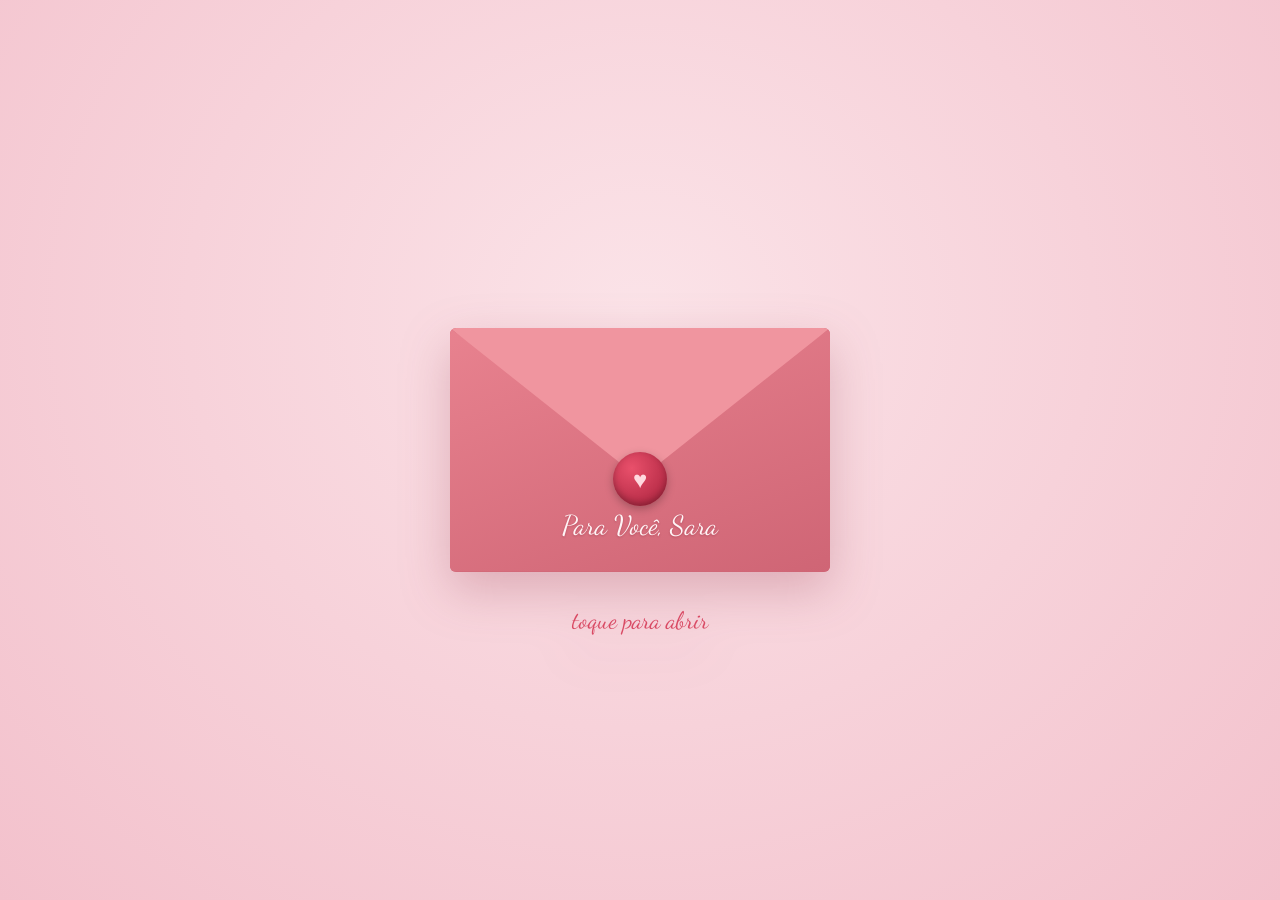
<file: index.html>
<!doctype html>
<html lang="pt-BR">
<head>
<meta charset="utf-8">
<meta name="viewport" content="width=device-width,initial-scale=1,viewport-fit=cover">
<title>Para Você, Sara 💌</title>
<meta name="theme-color" content="#f7d6dc">
<link rel="preconnect" href="https://fonts.googleapis.com">
<link rel="preconnect" href="https://fonts.gstatic.com" crossorigin>
<link href="https://fonts.googleapis.com/css2?family=Dancing+Script:wght@500;700&family=Great+Vibes&family=Lora:ital@0;1&display=swap" rel="stylesheet">
<style>
  :root{
    --bg1:#fbe3e8; --bg2:#f3c1cc;
    --env:#e8828f; --env-dark:#cf6575; --env-flap:#f0959f;
    --paper:#fffaf3; --ink:#5a2a35; --accent:#d94a64;
    --w:min(86vw,380px); --h:calc(var(--w)*0.64);
  }
  *{box-sizing:border-box;margin:0;padding:0}
  html,body{height:100%}
  body{
    background:radial-gradient(ellipse at 50% 35%,var(--bg1),var(--bg2));
    font-family:'Lora',Georgia,serif;color:var(--ink);
    overflow:hidden;display:grid;place-items:center;
    -webkit-tap-highlight-color:transparent;
  }
  body.reading{overflow-y:auto}

  /* ---------- envelope ---------- */
  .stage{position:relative;width:var(--w);height:var(--h);cursor:pointer;
    filter:drop-shadow(0 18px 24px rgba(140,40,60,.25));
    animation:float 3.2s ease-in-out infinite;
    transition:transform 1s cubic-bezier(.6,-.2,.4,1),opacity .8s}
  .stage.opened{animation:none;cursor:default}
  .stage.gone{transform:translateY(70vh) rotate(6deg);opacity:0}
  @keyframes float{50%{transform:translateY(-10px) rotate(-1deg)}}

  .env-back,.env-front,.env-flap{position:absolute;inset:0;border-radius:6px}
  .env-back{background:var(--env-dark);z-index:1}
  .env-front{z-index:3;background:linear-gradient(160deg,var(--env),var(--env-dark));
    clip-path:polygon(0 0,50% 56%,100% 0,100% 100%,0 100%)}
  .env-flap{z-index:4;height:62%;background:var(--env-flap);
    clip-path:polygon(0 0,100% 0,50% 100%);transform-origin:top center;transform:perspective(900px) rotateX(0);
    transition:transform .7s ease-in-out}
  .stage.opened .env-flap{transform:perspective(900px) rotateX(180deg)}
  .stage.flap-back .env-flap{z-index:1}
  .to{position:absolute;left:0;right:0;bottom:12%;text-align:center;
    font-family:'Dancing Script',cursive;font-size:clamp(1.3rem,6vw,1.7rem);color:#fff4f6;
    text-shadow:0 1px 2px rgba(120,20,40,.3)}

  .seal{position:absolute;z-index:5;left:50%;top:62%;width:54px;height:54px;
    transform:translate(-50%,-50%);display:grid;place-items:center;
    background:radial-gradient(circle at 35% 30%,#e9506b,#a51f3a);border-radius:50%;
    box-shadow:0 3px 8px rgba(0,0,0,.25),inset 0 -3px 6px rgba(0,0,0,.25);
    color:#ffd9df;font-size:24px;transition:transform .4s,opacity .4s}
  .stage.opened .seal{transform:translate(-50%,-50%) scale(0) rotate(90deg);opacity:0}

  .hint{position:absolute;top:calc(100% + 34px);left:0;right:0;text-align:center;
    font-family:'Dancing Script',cursive;font-size:1.5rem;color:var(--accent);
    animation:pulse 1.8s ease-in-out infinite}
  .stage.opened .hint{opacity:0;animation:none;transition:opacity .3s}
  @keyframes pulse{50%{opacity:.45;transform:scale(.96)}}

  /* ---------- letter ---------- */
  .letter{position:absolute;z-index:2;left:6%;right:6%;bottom:5%;height:88%;
    background:var(--paper);border-radius:4px;padding:18px 20px;overflow:hidden;
    box-shadow:0 2px 6px rgba(0,0,0,.12);
    transition:transform 1.1s cubic-bezier(.3,.8,.3,1)}
  .stage.pulled .letter{transform:translateY(-78%)}
  .letter .peek{font-family:'Dancing Script',cursive;font-size:1.7rem;color:var(--accent);text-align:center}

  /* letter after it leaves the envelope (moved to body) */
  .letter.free{position:fixed;z-index:10;margin:0;overflow-y:auto;
    transition:all .9s cubic-bezier(.3,.8,.3,1)}
  .letter.big{left:50%!important;top:50%!important;width:min(92vw,560px)!important;
    height:auto!important;max-height:88vh;transform:translate(-50%,-50%) rotate(-.6deg)!important;
    padding:32px clamp(20px,6vw,48px) 32px;background-attachment:local;
    box-shadow:0 30px 60px rgba(120,30,50,.3);
    background:var(--paper) repeating-linear-gradient(transparent 0 31px,#f1dfe0 31px 32px)}
  .content{opacity:0;transition:opacity .8s .5s}
  .letter.big .peek{display:none}
  .letter.big .content{opacity:1}
  .content p{line-height:32px;font-size:1.05rem;margin-bottom:32px;
    opacity:0;transform:translateY(8px);transition:opacity .8s,transform .8s}
  .content p.show{opacity:1;transform:none}
  .content .sign{font-family:'Great Vibes',cursive;font-size:2.4rem;line-height:64px;text-align:right;color:var(--accent);margin:0}

  /* ---------- hearts ---------- */
  .heart{position:fixed;pointer-events:none;z-index:8;will-change:transform,opacity;
    animation:rise var(--d) ease-out forwards}
  .heart svg{display:block;width:100%;height:100%}
  @keyframes rise{
    0%{transform:translate(0,0) scale(.3) rotate(0);opacity:0}
    10%{opacity:1}
    100%{transform:translate(var(--dx),var(--dy)) scale(1) rotate(var(--r));opacity:0}
  }

  @media (prefers-reduced-motion:reduce){
    .stage{animation:none}.hint{animation:none}
  }
</style>
</head>
<body>

<div class="stage" id="stage" role="button" tabindex="0" aria-label="Abrir a carta">
  <div class="env-back"></div>
  <div class="letter" id="letter">
    <div class="peek">Para Você, Sara ♥</div>
    <div class="content" id="content"></div>
  </div>
  <div class="env-front"><span class="to">Para Você, Sara</span></div>
  <div class="env-flap"></div>
  <div class="seal">♥</div>
  <div class="hint">toque para abrir</div>
</div>

<script>
/* ============ EDITE AQUI O TEXTO DA CARTA ============ */
const CARTA = {
  paragrafos: [
    "Olá bolinho de cupuaçu, não irei mentir, já escrevi algumas cartas antes então essa não é a primeira vez, mas é a primeira vez pra você.",
    "Desde que te conheci, meus dias tem sido mais coloridos e especiais, como eu sempre digo, você é o sol que ilumina as minhas manhãs (no meu caso, a lua que ilumina a minha noite, sempre com a luz mais brilhante que as estrelas do céu).",
    "São poucos os momentos mas pra mim são especiais, como uma simples call de madrugada no domingo, dando altas risadas do demência indo cagar e falando que a vó pensou que ele estava batendo punheta.",
    "Eu só queria agradecer por isso, pelos poucos e bons momentos, dizer que estou aqui para o que precisar. Nem que isso demora 4 meses :)"
  ],
  assinatura: "Ass. Ticos"
};
/* ===================================================== */

const stage = document.getElementById('stage');
const letter = document.getElementById('letter');
const content = document.getElementById('content');
const reduce = matchMedia('(prefers-reduced-motion: reduce)').matches;
const COLORS = ['#e63e5c','#ff7a93','#ffb3c1','#c9184a','#ff4d6d'];
let opened = false, ambient;

content.innerHTML =
  CARTA.paragrafos.map(p => `<p>${p}</p>`).join('') +
  `<p class="sign">${CARTA.assinatura}</p>`;

function heart(x, y, spread = 1){
  const el = document.createElement('div');
  const size = 14 + Math.random() * 26;
  el.className = 'heart';
  el.style.cssText = `left:${x - size/2}px;top:${y - size/2}px;width:${size}px;height:${size}px;
    --d:${2.5 + Math.random()*2.5}s;
    --dx:${(Math.random()-.5) * 220 * spread}px;
    --dy:${-(window.innerHeight * (.5 + Math.random()*.6))}px;
    --r:${(Math.random()-.5)*60}deg`;
  el.innerHTML = `<svg viewBox="0 0 32 29"><path fill="${COLORS[Math.random()*COLORS.length|0]}"
    d="M16 29S0 19 0 8.5A8.5 8.5 0 0 1 16 4a8.5 8.5 0 0 1 16 4.5C32 19 16 29 16 29z"/></svg>`;
  document.body.appendChild(el);
  el.addEventListener('animationend', () => el.remove());
}

function burst(n){
  const r = stage.getBoundingClientRect();
  for (let i = 0; i < n; i++)
    setTimeout(() => heart(r.left + r.width*(.2 + Math.random()*.6), r.top + r.height*.4), i * 45);
}

const wait = ms => new Promise(r => setTimeout(r, reduce ? Math.min(ms, 150) : ms));

async function open(){
  if (opened) return; opened = true;
  stage.classList.add('opened');           // selo some + aba abre
  if (!reduce) burst(30);
  await wait(700);
  stage.classList.add('flap-back');        // aba vai pra trás da carta
  stage.classList.add('pulled');           // carta sobe pra fora do envelope
  await wait(1200);

  // tira a carta do envelope (FLIP) e leva pro centro
  const r = letter.getBoundingClientRect();
  document.body.appendChild(letter);
  Object.assign(letter.style, {left:r.left+'px', top:r.top+'px', width:r.width+'px', height:r.height+'px', bottom:'auto', right:'auto', transform:'none'});
  letter.classList.add('free');
  stage.classList.add('gone');
  letter.offsetWidth;                      // força reflow
  letter.classList.add('big');
  document.body.classList.add('reading');

  // parágrafos aparecem um por um
  await wait(900);
  for (const p of content.querySelectorAll('p')) { p.classList.add('show'); await wait(500); }

  if (!reduce) ambient = setInterval(() =>
    heart(Math.random()*innerWidth, innerHeight + 20, .4), 700);
}

stage.addEventListener('click', open);
stage.addEventListener('keydown', e => { if (e.key === 'Enter' || e.key === ' ') { e.preventDefault(); open(); } });
</script>
</body>
</html>
</file>
